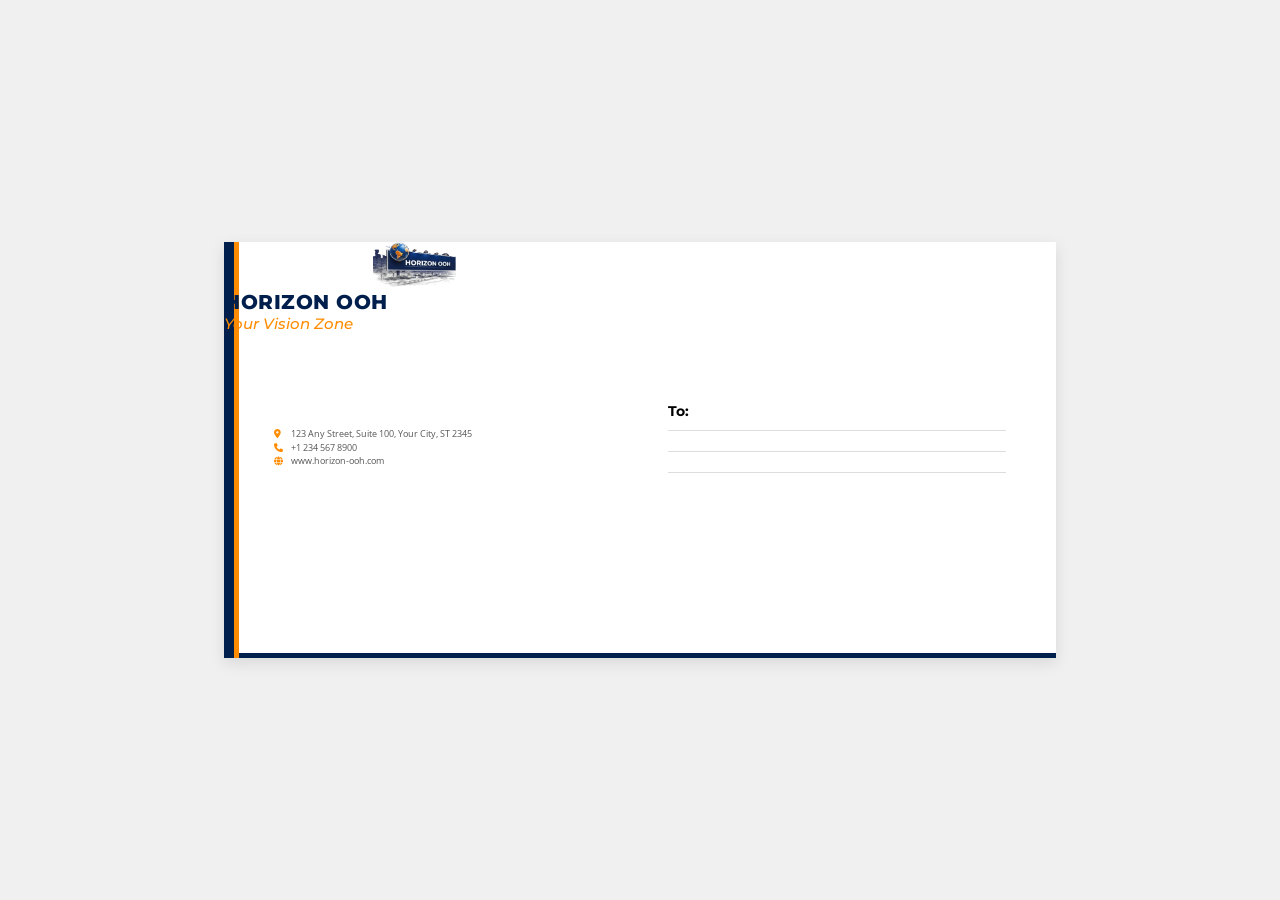
<file: envelope.html>
<!DOCTYPE html>
<html lang="en">

<head>
    <meta charset="UTF-8">
    <meta name="viewport" content="width=device-width, initial-scale=1.0">
    <title>Horizon OOH Envelope</title>
    <!-- Fonts -->
    <link rel="preconnect" href="https://fonts.googleapis.com">
    <link rel="preconnect" href="https://fonts.gstatic.com" crossorigin>
    <link
        href="https://fonts.googleapis.com/css2?family=Montserrat:wght@400;600;700;800&family=Open+Sans:wght@400;600&display=swap"
        rel="stylesheet">
    <!-- Icons -->
    <link rel="stylesheet" href="https://cdnjs.cloudflare.com/ajax/libs/font-awesome/6.4.0/css/all.min.css">
    <link rel="stylesheet" href="style.css">
</head>

<body class="envelope-body">

    <div class="envelope-container">
        <div class="envelope">
            <!-- Decorative left bar -->
            <div class="env-left-bar"></div>

            <div class="env-content">
                <div class="env-brand-section">
                    <div class="logo-container env-logo">
                        <img src="logo.png" alt="Horizon OOH" class="logo-image">
                        <div class="brand-text">
                            <h1>HORIZON OOH</h1>
                            <p>Your Vision Zone</p>
                        </div>
                    </div>
                    <div class="env-return-address">
                        <p><i class="fa-solid fa-location-dot"></i> 123 Any Street, Suite 100, Your City, ST 2345</p>
                        <p><i class="fa-solid fa-phone"></i> +1 234 567 8900</p>
                        <p><i class="fa-solid fa-globe"></i> www.horizon-ooh.com</p>
                    </div>
                </div>

                <div class="env-recipient-area">
                    <p class="to-label">To:</p>
                    <div class="recipient-lines">
                        <div class="line"></div>
                        <div class="line"></div>
                        <div class="line"></div>
                    </div>
                </div>
            </div>

            <!-- Bottom Accent -->
            <div class="env-bottom-bar"></div>
        </div>
    </div>

</body>

</html>
</file>
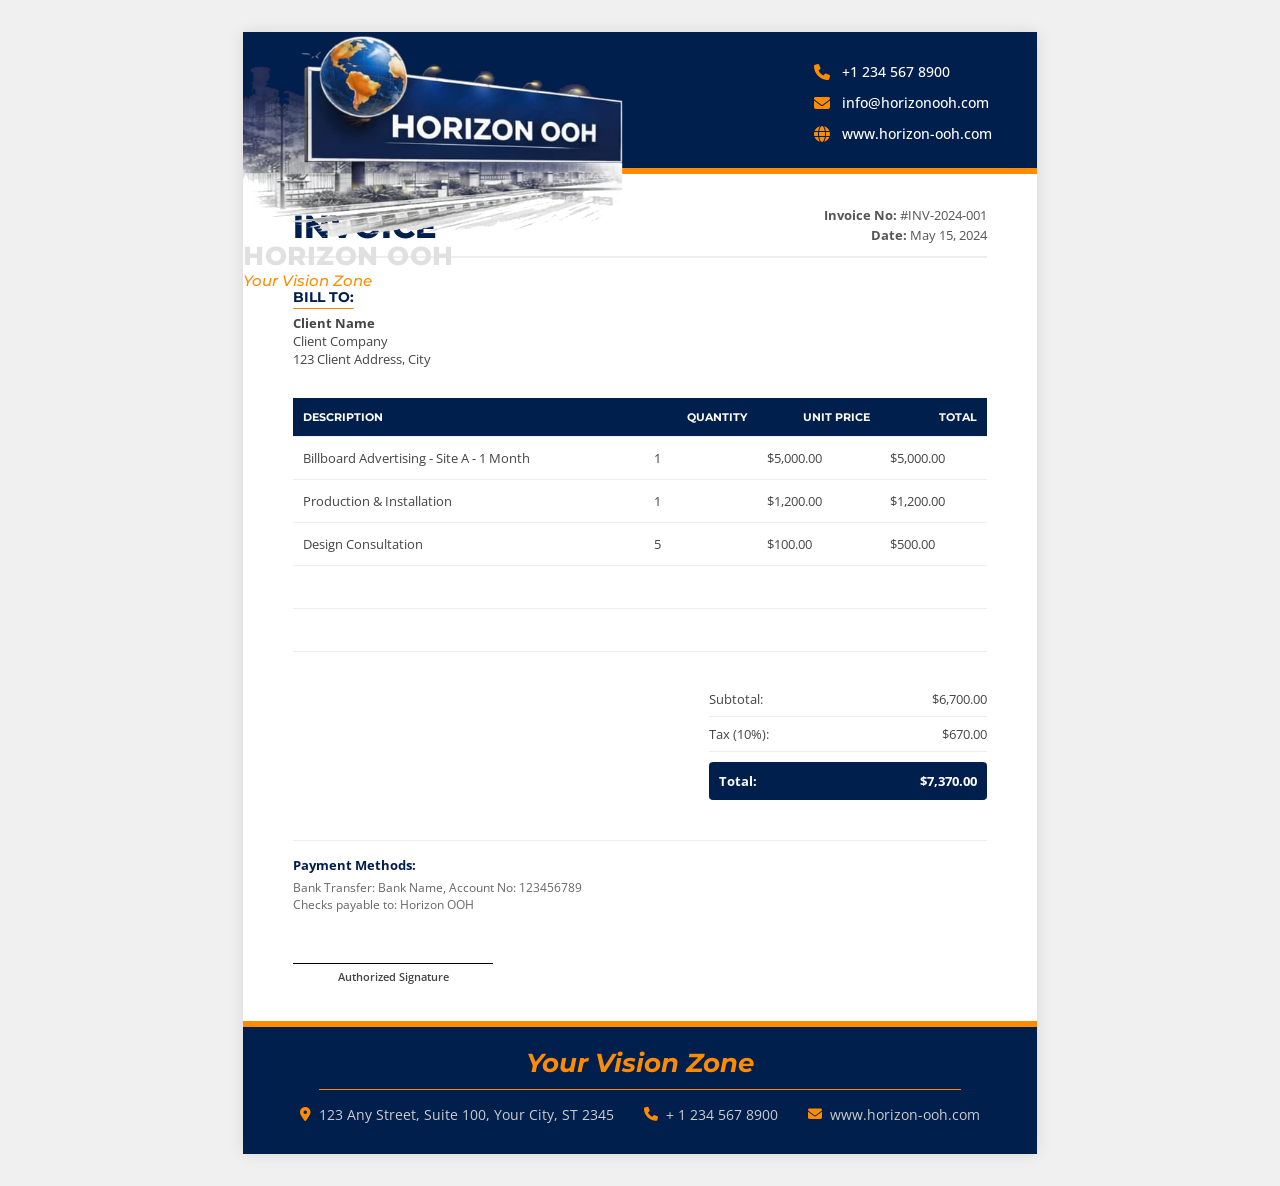
<file: invoice.html>
<!DOCTYPE html>
<html lang="en">

<head>
    <meta charset="UTF-8">
    <meta name="viewport" content="width=device-width, initial-scale=1.0">
    <title>Horizon OOH Invoice</title>
    <!-- Fonts -->
    <link rel="preconnect" href="https://fonts.googleapis.com">
    <link rel="preconnect" href="https://fonts.gstatic.com" crossorigin>
    <link
        href="https://fonts.googleapis.com/css2?family=Montserrat:wght@400;600;700;800&family=Open+Sans:wght@400;600&display=swap"
        rel="stylesheet">
    <!-- Icons -->
    <link rel="stylesheet" href="https://cdnjs.cloudflare.com/ajax/libs/font-awesome/6.4.0/css/all.min.css">
    <link rel="stylesheet" href="style.css">
</head>

<body class="invoice-body">

    <div class="page invoice-page">
        <!-- Header Reused -->
        <header class="header">
            <div class="header-content">
                <div class="logo-container">
                    <img src="logo.png" alt="Horizon OOH Logo" class="logo-image">
                    <div class="brand-text">
                        <h1>HORIZON OOH</h1>
                        <p>Your Vision Zone</p>
                    </div>
                </div>

                <div class="contact-info">
                    <div class="contact-item"><i class="fa-solid fa-phone"></i><span>+1 234 567 8900</span></div>
                    <div class="contact-item"><i class="fa-solid fa-envelope"></i><span>info@horizonooh.com</span></div>
                    <div class="contact-item"><i class="fa-solid fa-globe"></i><span>www.horizon-ooh.com</span></div>
                </div>
            </div>
            <div class="gold-bar"></div>
        </header>

        <main class="content invoice-content">
            <div class="invoice-title-row">
                <h2 class="document-title">INVOICE</h2>
                <div class="invoice-details">
                    <p><strong>Invoice No:</strong> #INV-2024-001</p>
                    <p><strong>Date:</strong> May 15, 2024</p>
                </div>
            </div>

            <div class="bill-to-section">
                <h3>Bill To:</h3>
                <p><strong>Client Name</strong></p>
                <p>Client Company</p>
                <p>123 Client Address, City</p>
            </div>

            <table class="invoice-table">
                <thead>
                    <tr>
                        <th class="col-desc">Description</th>
                        <th class="col-qty">Quantity</th>
                        <th class="col-rate">Unit Price</th>
                        <th class="col-total">Total</th>
                    </tr>
                </thead>
                <tbody>
                    <tr>
                        <td>Billboard Advertising - Site A - 1 Month</td>
                        <td>1</td>
                        <td>$5,000.00</td>
                        <td>$5,000.00</td>
                    </tr>
                    <tr>
                        <td>Production & Installation</td>
                        <td>1</td>
                        <td>$1,200.00</td>
                        <td>$1,200.00</td>
                    </tr>
                    <tr>
                        <td>Design Consultation</td>
                        <td>5</td>
                        <td>$100.00</td>
                        <td>$500.00</td>
                    </tr>
                    <!-- Empty rows for spacing -->
                    <tr>
                        <td>&nbsp;</td>
                        <td></td>
                        <td></td>
                        <td></td>
                    </tr>
                    <tr>
                        <td>&nbsp;</td>
                        <td></td>
                        <td></td>
                        <td></td>
                    </tr>
                </tbody>
            </table>

            <div class="invoice-summary">
                <div class="summary-row">
                    <span>Subtotal:</span>
                    <span>$6,700.00</span>
                </div>
                <div class="summary-row">
                    <span>Tax (10%):</span>
                    <span>$670.00</span>
                </div>
                <div class="summary-row total-row">
                    <span>Total:</span>
                    <span>$7,370.00</span>
                </div>
            </div>

            <div class="payment-info">
                <h3>Payment Methods:</h3>
                <p>Bank Transfer: Bank Name, Account No: 123456789</p>
                <p>Checks payable to: Horizon OOH</p>
            </div>

            <div class="auth-sign">
                <div class="signature-line"></div>
                <p>Authorized Signature</p>
            </div>
        </main>

        <!-- Footer Reused -->
        <footer class="footer">
            <div class="gold-bar"></div>
            <div class="footer-content">
                <h2 class="footer-tagline">Your Vision Zone</h2>
                <div class="footer-details">
                    <div class="detail-item"><i class="fa-solid fa-location-dot"></i><span>123 Any Street, Suite 100,
                            Your City, ST 2345</span></div>
                    <div class="detail-item"><i class="fa-solid fa-phone"></i><span>+ 1 234 567 8900</span></div>
                    <div class="detail-item"><i class="fa-solid fa-envelope"></i><span>www.horizon-ooh.com</span></div>
                </div>
            </div>
        </footer>
    </div>

</body>

</html>
</file>
<file: style.css>
:root {
    --navy-blue: #001F4D;
    /* Dark navy from image */
    /* --gold: #ffa800; */
    --gold: #FF8C00;
    --text-grey: #444;
    --text-light-grey: #666;
    --white: #ffffff;
}

* {
    box-sizing: border-box;
    margin: 0;
    padding: 0;
}

body {
    background-color: #f0f0f0;
    /* Light grey backdrop for viewing */
    font-family: 'Open Sans', sans-serif;
    display: flex;
    justify-content: center;
    padding: 2rem;
}

.page {
    background-color: var(--white);
    width: 210mm;
    height: 296.8mm;
    /* Slightly less than 297mm to prevent blank page overflow */
    /* A4 size */
    box-shadow: 0 0 15px rgba(0, 0, 0, 0.1);
    position: relative;
    display: flex;
    flex-direction: column;
    overflow: hidden;
    /* Ensure header/footer bleed stays contained */
}

/* Header Styles */
.header {
    background-color: var(--navy-blue);
    color: var(--white);
    position: relative;
    border: none;
    outline: none;
}

.header-content {
    display: flex;
    justify-content: flex-end;
    align-items: flex-start;
    padding: 30px 45px 25px 0;
    min-height: 125px;
}

/* Logo Section */
.logo-container {
    position: absolute;
    top: 0;
    left: 0;
    z-index: 10;
}

.logo-image {
    width: 380px;
    max-height: none;
    object-fit: contain;
}


.brand-text h1 {
    font-family: 'Montserrat', sans-serif;
    font-weight: 800;
    font-size: 26px;
    margin-bottom: 0;
    line-height: 1;
    letter-spacing: 0.5px;
    color: #e0e0e0;
    /* Slightly off-white */
}

.brand-text h1 span {
    color: var(--white);
}

.brand-text p {
    font-family: 'Dancing Script', cursive;
    /* Using script font for 'Your Vision Zone' if desired, or italic sans */
    font-family: 'Montserrat', sans-serif;
    /* Actually image looks like italic sans-serif */
    font-style: italic;
    font-weight: 500;
    color: var(--gold);
    font-size: 15px;
    margin-top: 2px;
}

/* Contact Info Header */
.contact-info {
    display: flex;
    flex-direction: column;
    align-items: flex-start;
    gap: 12px;
    font-size: 14px;
}

.contact-item {
    display: flex;
    align-items: center;
    gap: 12px;
}

.contact-item i {
    color: var(--gold);
    font-size: 16px;
    width: 16px;
    text-align: center;
}

.contact-item span {
    color: var(--white);
    font-weight: 500;
}

.header .gold-bar {
    height: 6px;
    background-color: var(--gold);
    width: 100%;
}

/* Body Content */
.content {
    padding: 50px 65px;
    flex-grow: 1;
    color: var(--text-grey);
    position: relative;
    z-index: 1;
}

/* Watermark */
.watermark-img {
    position: absolute;
    top: 50%;
    left: 50%;
    transform: translate(-50%, -50%);
    width: 80%;
    /* Increased width for the billboard logo */
    opacity: 0.08;
    /* Slightly lowered opacity for a subtler effect */
    pointer-events: none;
    z-index: 0;
}


.meta-row {
    display: flex;
    justify-content: space-between;
    margin-bottom: 50px;
    font-size: 14px;
    line-height: 1.6;
}

.recipient strong {
    color: #000;
    font-size: 15px;
}

.date {
    font-weight: 600;
    color: #000;
}

.letter-body {
    font-size: 15px;
    line-height: 2;
    color: #555;
    text-align: justify;
}

.salutation {
    font-weight: 700;
    color: #000;
    margin-bottom: 20px;
}

.letter-body p {
    margin-bottom: 20px;
}

/* Signature */
.signature-block {
    margin-top: 40px;
}

.signature {
    font-family: 'Dancing Script', cursive;
    font-size: 32px;
    color: #000;
    margin-bottom: 5px;
}

.signer-name {
    font-weight: 700;
    color: #000;
    font-size: 15px;
}

.signer-title {
    font-size: 14px;
    color: #555;
}

/* Footer Styles */
.footer {
    background-color: var(--navy-blue);
    color: var(--white);
    margin-top: auto;
    /* Push to bottom */
}

.footer .gold-bar {
    height: 6px;
    background-color: var(--gold);
    width: 100%;
}

.footer-content {
    padding: 20px 40px 30px 40px;
    text-align: center;
}

.footer-tagline {
    font-family: 'Times New Roman', serif;
    /* Serif font for bottom tagline? Or matches logo? */
    font-family: 'Montserrat', sans-serif;
    font-style: italic;
    font-weight: 700;
    color: var(--gold);
    font-size: 26px;
    display: block;
    width: 90%;
    margin: 0 auto 15px auto;
    border-bottom: 1px solid var(--gold);
    padding-bottom: 10px;
}

.footer-details {
    display: flex;
    justify-content: center;
    gap: 30px;
    font-size: 14px;
    color: #ccc;
    flex-wrap: nowrap;
    white-space: nowrap;
}

.detail-item {
    display: flex;
    align-items: center;
    gap: 8px;
}

.detail-item i {
    color: var(--gold);
}

/* Print Overrides */
@media print {
    body {
        margin: 0;
        padding: 0;
        background: none;
    }

    .page {
        box-shadow: none;
        width: 100%;
        height: auto;
        -webkit-print-color-adjust: exact;
        print-color-adjust: exact;
    }
}

/* Business Card Styles */
.card-body {
    background-color: #f0f0f0;
    display: flex;
    justify-content: center;
    align-items: center;
    height: 100vh;
    padding: 0;
    margin: 0;
}

.card-container {
    padding: 20px;
}

.business-card {
    width: 3.5in;
    height: 2in;
    background-color: var(--navy-blue);
    color: var(--white);
    position: relative;
    display: flex;
    flex-direction: column;
    justify-content: space-between;
    overflow: hidden;
    box-shadow: 0 5px 15px rgba(0, 0, 0, 0.3);
}

/* Modern Card Styles */
.modern-card {
    background: radial-gradient(circle at top right, #232a42, var(--navy-blue));
    position: relative;
    z-index: 1;
}

.card-bg-pattern {
    position: absolute;
    top: 0;
    left: 0;
    width: 100%;
    height: 100%;
    opacity: 0.1;
    background-image: radial-gradient(var(--gold) 1px, transparent 1px);
    background-size: 10px 10px;
    z-index: -1;
}

.card-content {
    display: flex;
    justify-content: space-between;
    align-items: center;
    padding: 0 20px;
    flex-grow: 1;
    gap: 10px;
}

.qr-container {
    background-color: var(--white);
    padding: 4px;
    border-radius: 4px;
    box-shadow: 0 2px 5px rgba(0, 0, 0, 0.2);
    display: flex;
    justify-content: center;
    align-items: center;
}

.qr-code {
    width: 45px;
    height: 45px;
}

/* Adjustments for layout with QR */
.card-left {
    flex: 1;
}

.card-center {
    flex: 0 0 auto;
    margin: 0 15px;
}

.card-right {
    flex: 1;
    display: flex;
    justify-content: flex-end;
}

.card-logo img {
    max-height: 40px;
}

.card-logo .brand-text h1 {
    font-size: 18px;
}

.card-logo .brand-text p {
    font-size: 9px;
    border-bottom: 1px solid var(--gold);
    /* Mini version of footer style */
    display: inline-block;
}

.person-info {
    text-align: right;
}

.person-name {
    font-family: 'Montserrat', sans-serif;
    font-weight: 700;
    font-size: 16px;
    color: var(--white);
    text-transform: uppercase;
}

.person-title {
    color: var(--gold);
    font-size: 10px;
    font-weight: 600;
    letter-spacing: 1px;
    text-transform: uppercase;
}

.card-footer {
    width: 100%;
}

.card-contact {
    display: flex;
    justify-content: space-between;
    padding: 5px 25px 10px 25px;
    font-size: 7px;
    color: #ccc;
}

.c-item {
    display: flex;
    align-items: center;
    gap: 4px;
}

.c-item i {
    color: var(--gold);
    font-size: 8px;
}

@media print {
    .card-body {
        height: auto;
        display: block;
        background: none;
    }

    .card-container {
        padding: 0;
    }

    .business-card {
        box-shadow: none;
        page-break-inside: avoid;
        margin: 10px;
        border: 1px solid #ddd;
        /* Light border for cutting guide if needed */
    }
}

/* Envelope Styles */
.envelope-body {
    background-color: #f0f0f0;
    display: flex;
    justify-content: center;
    align-items: center;
    height: 100vh;
    margin: 0;
}

.envelope-container {
    padding: 20px;
}

.envelope {
    width: 220mm;
    height: 110mm;
    background-color: var(--white);
    position: relative;
    box-shadow: 0 5px 15px rgba(0, 0, 0, 0.1);
    display: flex;
    flex-direction: column;
    justify-content: space-between;
    overflow: hidden;
}

.env-left-bar {
    position: absolute;
    left: 0;
    top: 0;
    bottom: 0;
    width: 15px;
    background-color: var(--navy-blue);
    border-right: 5px solid var(--gold);
}

.env-content {
    padding: 25px 30px 25px 50px;
    /* Left padding accommodates the bar */
    flex-grow: 1;
    display: flex;
    justify-content: space-between;
    align-items: center;
}

.env-brand-section {
    display: flex;
    flex-direction: column;
    gap: 15px;
}

.env-logo .logo-image {
    max-height: 45px;
}

.env-logo .brand-text h1 {
    font-size: 20px;
    color: var(--navy-blue);
}

.env-logo .brand-text h1 span {
    color: var(--navy-blue);
    /* Ensure consistency if span used */
}

.env-return-address {
    font-size: 9px;
    color: #555;
    line-height: 1.5;
}

.env-return-address i {
    color: var(--gold);
    margin-right: 5px;
    width: 10px;
}

.env-recipient-area {
    width: 45%;
    margin-right: 20px;
}

.to-label {
    font-weight: 700;
    margin-bottom: 10px;
    font-size: 14px;
    font-family: 'Montserrat', sans-serif;
}

.recipient-lines .line {
    height: 1px;
    background-color: #ddd;
    margin-bottom: 20px;
    width: 100%;
}

.env-bottom-bar {
    height: 5px;
    background-color: var(--navy-blue);
    width: 100%;
}

@media print {
    .envelope-body {
        height: auto;
        display: block;
        background: none;
    }

    .envelope {
        box-shadow: none;
        margin: 0;
        page-break-after: always;
    }
}

/* ID Card Styles */
.id-card-body {
    background-color: #f0f0f0;
    display: flex;
    justify-content: center;
    align-items: center;
    height: 100vh;
    margin: 0;
}

.id-card-container {
    padding: 20px;
}

.id-card {
    width: 2.125in;
    height: 3.375in;
    /* Standard CR80 size */
    background-color: var(--navy-blue);
    color: var(--white);
    position: relative;
    box-shadow: 0 5px 15px rgba(0, 0, 0, 0.3);
    display: flex;
    flex-direction: column;
    align-items: center;
    overflow: hidden;
    border-radius: 10px;
}

.id-header {
    width: 100%;
    padding: 20px 0 10px 0;
    text-align: center;
    background: radial-gradient(circle at top, #2b3352, var(--navy-blue));
}

.id-logo-img {
    height: 35px;
    width: auto;
}

.id-content {
    flex-grow: 1;
    display: flex;
    flex-direction: column;
    align-items: center;
    width: 100%;
    position: relative;
}

/* Pattern overlay for ID */
.id-content::before {
    content: '';
    position: absolute;
    top: 0;
    left: 0;
    width: 100%;
    height: 100%;
    background-image: radial-gradient(var(--gold) 1px, transparent 1px);
    background-size: 15px 15px;
    opacity: 0.05;
    z-index: 0;
}

.photo-frame {
    width: 100px;
    height: 100px;
    border-radius: 50%;
    border: 3px solid var(--gold);
    overflow: hidden;
    margin-top: 10px;
    background-color: #ddd;
    z-index: 1;
    display: flex;
    justify-content: center;
    align-items: center;
}

.photo-placeholder i {
    font-size: 50px;
    color: #999;
}

.employee-details {
    text-align: center;
    margin-top: 15px;
    z-index: 1;
}

.emp-name {
    font-family: 'Montserrat', sans-serif;
    font-size: 14px;
    font-weight: 700;
    text-transform: uppercase;
    margin-bottom: 2px;
}

.emp-title {
    color: var(--gold);
    font-size: 10px;
    font-weight: 600;
    letter-spacing: 1px;
    text-transform: uppercase;
}

.emp-divider {
    width: 30px;
    height: 2px;
    background-color: var(--gold);
    margin: 8px auto;
}

.emp-id {
    font-size: 10px;
    color: #ccc;
}

.id-qr-section {
    margin-top: auto;
    margin-bottom: 20px;
    padding: 5px;
    background-color: white;
    border-radius: 5px;
    z-index: 1;
}

.id-qr-code {
    width: 60px;
    height: 60px;
    display: block;
}

.id-footer {
    width: 100%;
    background-color: #151b2d;
    text-align: center;
    padding-bottom: 10px;
}

.id-footer p {
    font-size: 8px;
    color: var(--gold);
    margin-top: 5px;
}

@media print {
    .id-card-body {
        height: auto;
        display: block;
        background: none;
    }

    .id-card {
        box-shadow: none;
        page-break-inside: avoid;
        margin: 10px;
        border: 1px solid #ddd;
        border-radius: 0;
        /* Printers may cut rounded corners */
    }
}

/* Invoice Styles */
.invoice-body {
    background-color: #f0f0f0;
    display: flex;
    justify-content: center;
    padding: 2rem;
    font-family: 'Open Sans', sans-serif;
}

.invoice-page {
    /* Inherits .page styles (A4) */
    display: flex;
    flex-direction: column;
}

.invoice-content {
    padding: 30px 50px;
}

.invoice-title-row {
    display: flex;
    justify-content: space-between;
    align-items: flex-end;
    margin-bottom: 30px;
    border-bottom: 2px solid #eee;
    padding-bottom: 10px;
}

.document-title {
    font-family: 'Montserrat', sans-serif;
    font-size: 32px;
    font-weight: 800;
    color: var(--navy-blue);
    margin: 0;
}

.invoice-details p {
    font-size: 13px;
    color: #555;
    text-align: right;
    margin: 2px 0;
}

.bill-to-section {
    margin-bottom: 30px;
    font-size: 13px;
}

.bill-to-section h3 {
    font-family: 'Montserrat', sans-serif;
    color: var(--navy-blue);
    font-size: 14px;
    text-transform: uppercase;
    margin-bottom: 5px;
    border-bottom: 1px solid var(--gold);
    display: inline-block;
    padding-bottom: 2px;
}

.invoice-table {
    width: 100%;
    border-collapse: collapse;
    margin-bottom: 30px;
    font-size: 13px;
}

.invoice-table th,
.invoice-table td {
    padding: 12px 10px;
    border-bottom: 1px solid #eee;
}

.invoice-table th {
    background-color: var(--navy-blue);
    color: var(--white);
    text-transform: uppercase;
    font-size: 11px;
    font-family: 'Montserrat', sans-serif;
    text-align: left;
}

.col-qty,
.col-rate,
.col-total {
    text-align: right;
}

.invoice-table th.col-qty,
.invoice-table th.col-rate,
.invoice-table th.col-total {
    text-align: right;
}

.invoice-summary {
    width: 40%;
    margin-left: auto;
    font-size: 13px;
}

.summary-row {
    display: flex;
    justify-content: space-between;
    padding: 8px 0;
    border-bottom: 1px solid #eee;
}

.total-row {
    border-bottom: none;
    background-color: var(--navy-blue);
    color: var(--white);
    padding: 10px;
    font-weight: 700;
    margin-top: 10px;
    border-radius: 4px;
}

.payment-info {
    margin-top: 40px;
    font-size: 12px;
    color: #666;
    border-top: 1px solid #eee;
    padding-top: 15px;
}

.payment-info h3 {
    font-size: 13px;
    color: var(--navy-blue);
    margin-bottom: 5px;
}

.auth-sign {
    margin-top: 50px;
    width: 200px;
    text-align: center;
}

.signature-line {
    border-bottom: 1px solid #000;
    margin-bottom: 5px;
}

.auth-sign p {
    font-size: 11px;
    font-weight: 600;
}

/* Download Button Styles */
.controls {
    position: fixed;
    bottom: 30px;
    right: 30px;
    z-index: 1000;
}

.btn-download {
    background-color: var(--navy-blue);
    color: var(--white);
    border: none;
    padding: 12px 24px;
    border-radius: 50px;
    font-family: 'Open Sans', sans-serif;
    font-weight: 600;
    font-size: 14px;
    cursor: pointer;
    box-shadow: 0 4px 12px rgba(0, 0, 0, 0.2);
    display: flex;
    align-items: center;
    gap: 10px;
    transition: all 0.3s ease;
}

.btn-download:hover {
    background-color: var(--gold);
    color: var(--navy-blue);
    transform: translateY(-2px);
    box-shadow: 0 6px 16px rgba(0, 0, 0, 0.3);
}

.btn-download i {
    font-size: 16px;
}

@media print {
    .controls {
        display: none !important;
    }
}
</file>
